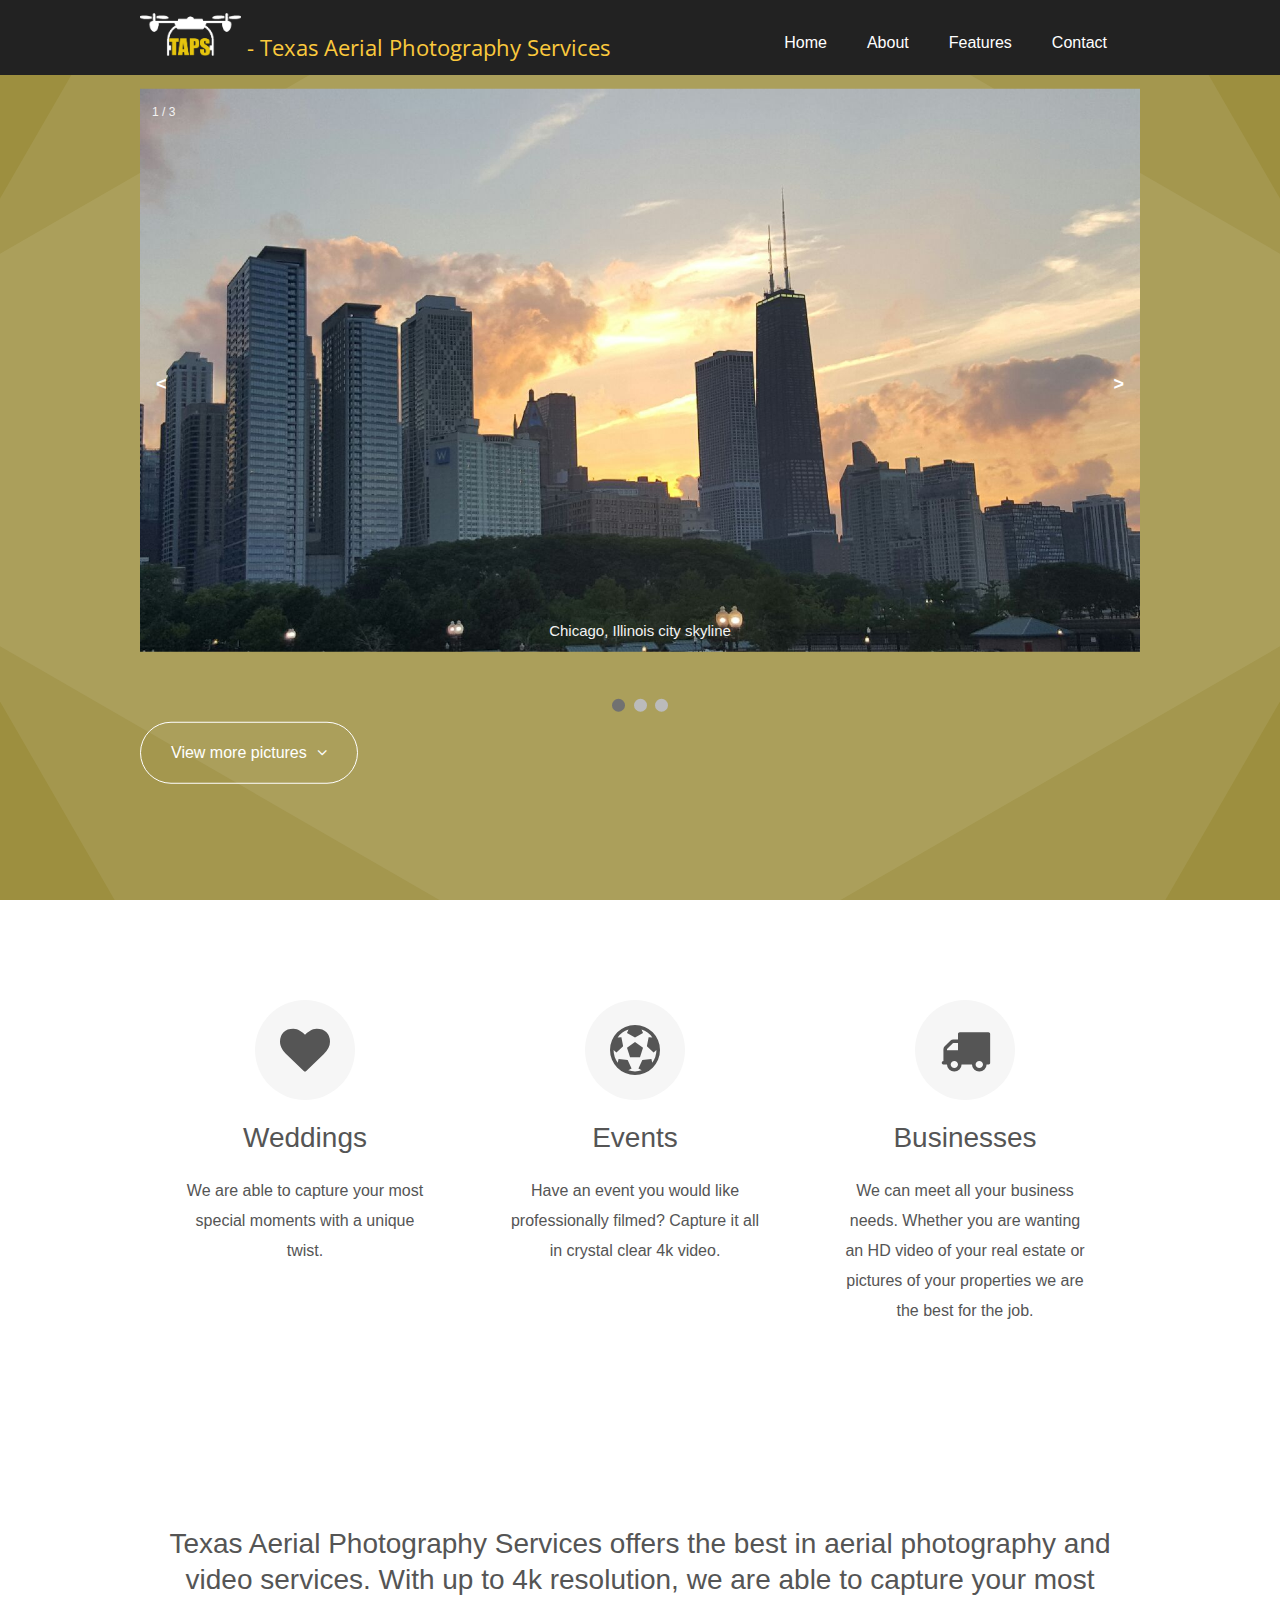
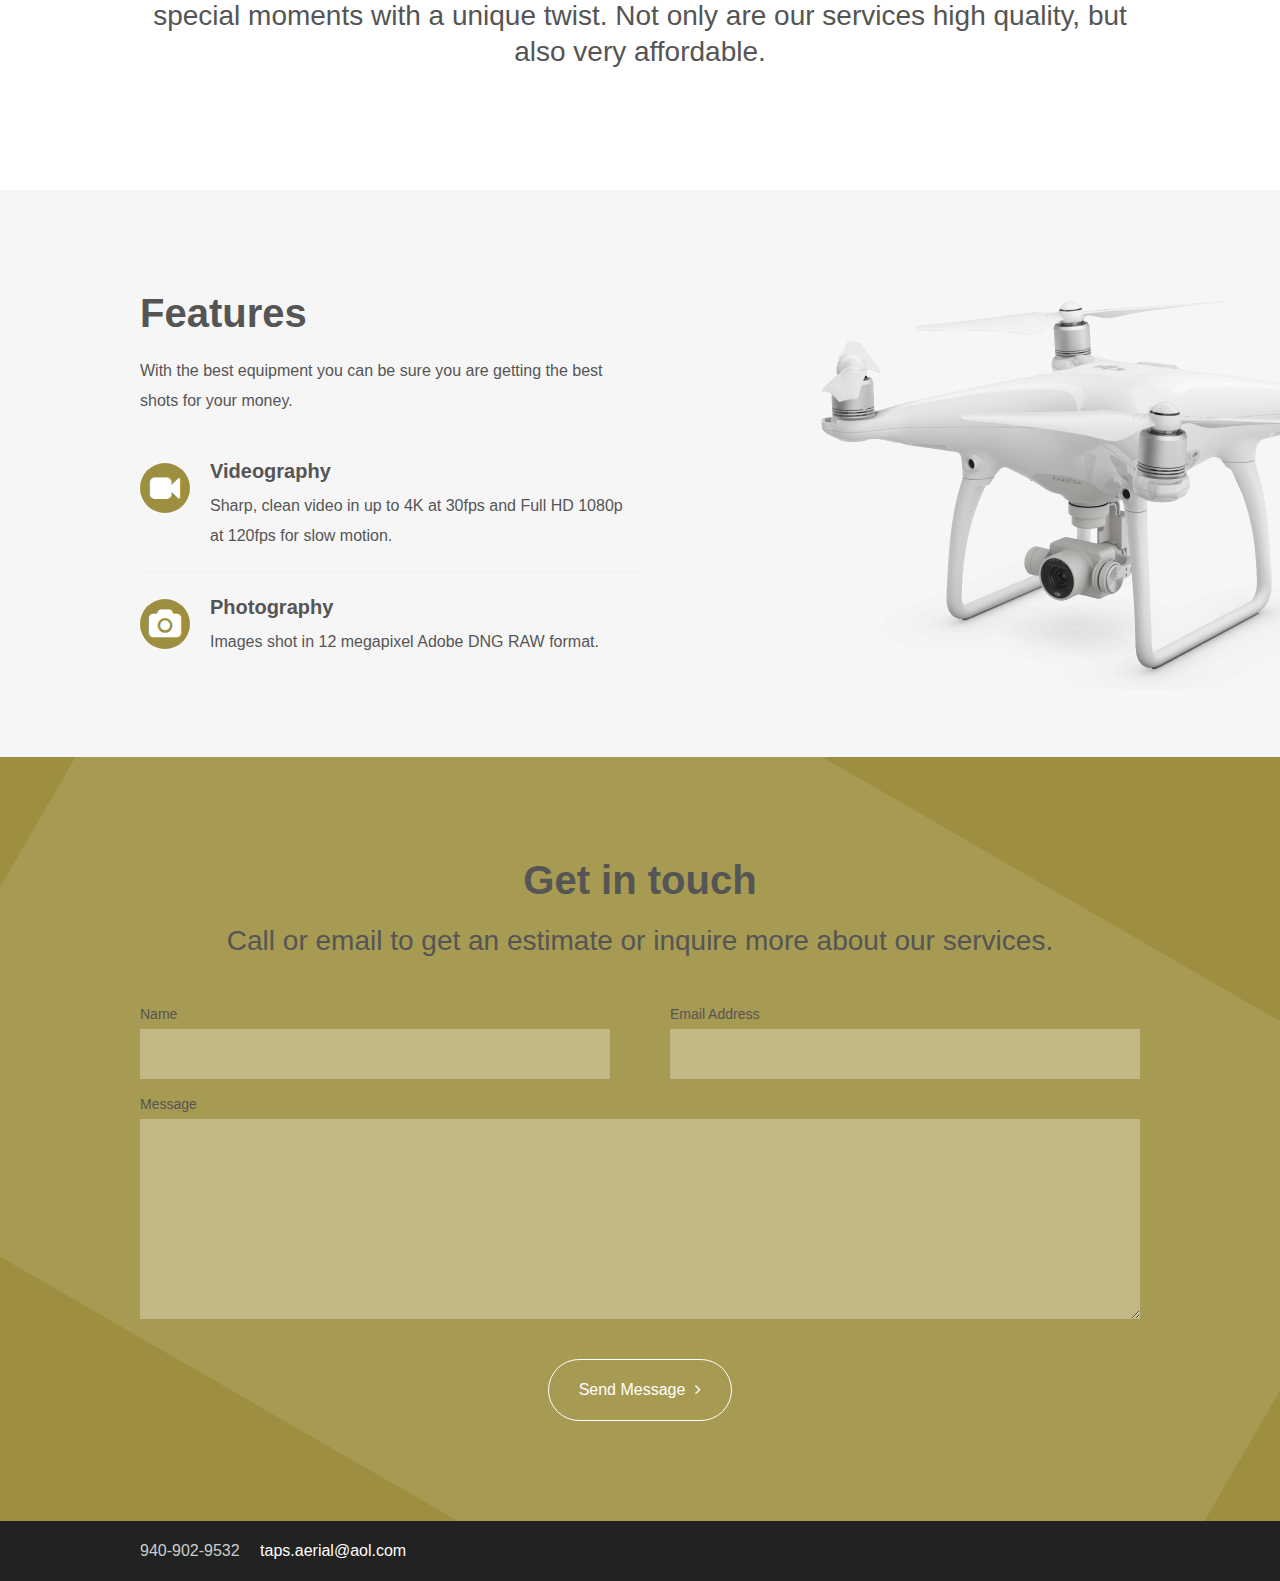
<file: index.html>
<!doctype html>
<html>
    <head>

        <meta name="viewport" content="width=device-width, initial-scale=1">
        <meta charset="utf-8">

        <title>Texas Aerial Photography Services</title>

        <link href="https://fonts.googleapis.com/css?family=Open+Sans:300,600" rel="stylesheet">
        <link href='https://fonts.googleapis.com/css?family=Merriweather:300,700' rel='stylesheet' type='text/css'>
        <link href="https://maxcdn.bootstrapcdn.com/font-awesome/4.4.0/css/font-awesome.min.css" rel="stylesheet">
        <link href="style.css" rel="stylesheet">

    </head>
    <body>

        <header>
            <div class="container">
                <h1 class="logo"><img src="images/logo5.png" alt="logo" width="101" height="43"> - Texas Aerial Photography Services</h1>
                <i class="fa fa-bars toggle-menu"></i>
                <nav>
                    <ul>
                        <li><a href="#" data-scrollto="splash">Home</a></li>
                        <li><a href="#" data-scrollto="overview">About</a></li>
                        <li><a href="#" data-scrollto="feature">Features</a></li>
                        <li><a href="#" data-scrollto="contact">Contact</a></li>
                    </ul>
                </nav>
            </div>
        </header>

        <section class="splash">
            <div class="container">

<!-- SLIDESHOW START -->

<meta name="viewport" content="width=device-width, initial-scale=1">

<style>
* {box-sizing:border-box}
body {font-family: Verdana,sans-serif;margin:0}

/* Slideshow container */
.slideshow-container {
  max-width: 1000px;
  position: relative;
  margin: auto;
}
/* Next & previous buttons */
.prev, .next {
  cursor: pointer;
  position: absolute;
  top: 0;
  top: 50%;
  width: auto;
  padding: 16px;
  margin-top: -22px;
  color: white;
  font-weight: bold;
  font-size: 18px;
  transition: 0.6s ease;
  border-radius: 0 3px 3px 0;
}

/* Position the "next button" to the right */
.next {
  right: 0;
  border-radius: 3px 0 0 3px;
}

/* On hover, add a black background color with a little bit see-through */
.prev:hover, .next:hover {
  background-color: rgba(0,0,0,0.8);
}

/* Caption text */
.text {
  color: #f2f2f2;
  font-size: 15px;
  padding: 8px 12px;
  position: absolute;
  bottom: 8px;
  width: 100%;
  text-align: center;
}

/* Number text (1/3 etc) */
.numbertext {
  color: #f2f2f2;
  font-size: 12px;
  padding: 8px 12px;
  position: absolute;
  top: 0;
}

/* The dots/bullets/indicators */
.dot {
  cursor:pointer;
  height: 13px;
  width: 13px;
  margin: 0 2px;
  background-color: #bbb;
  border-radius: 50%;
  display: inline-block;
  transition: background-color 0.6s ease;
}

.active, .dot:hover {
  background-color: #717171;
}

/* Fading animation */
.fade {
  -webkit-animation-name: fade;
  -webkit-animation-duration: 1.5s;
  animation-name: fade;
  animation-duration: 1.5s;
}

@-webkit-keyframes fade {
  from {opacity: .4}
  to {opacity: 1}
}

@keyframes fade {
  from {opacity: .4}
  to {opacity: 1}
}

/* On smaller screens, decrease text size */
@media only screen and (max-width: 300px) {
  .slprev, .slnext,.text {font-size: 11px}
}
</style>
<body>

<div class="slideshow-container">

<div class="mySlides fade">
  <div class="numbertext">1 / 3</div>
  <img src="images/45409.jpeg" style="width:100%">
  <div class="text">Chicago, Illinois city skyline</div>
</div>

<div class="mySlides fade">
  <div class="numbertext">2 / 3</div>
  <img src="images/45387.jpeg" style="width:100%">
  <div class="text">Valley View, Texas property</div>
</div>

<div class="mySlides fade">
  <div class="numbertext">3 / 3</div>
  <img src="images/45406.jpeg" style="width:100%">
  <div class="text">Chicago, Illinois city skyline</div>
</div>

<a class="prev" onclick="plusSlides(-1)"><</a>
<a class="next" onclick="plusSlides(1)">></a>

</div>
<br>

<div style="text-align:center">
  <span class="dot" onclick="currentSlide(1)"></span>
  <span class="dot" onclick="currentSlide(2)"></span>
  <span class="dot" onclick="currentSlide(3)"></span>
</div>

<script>
var slideIndex = 1;
showSlides(slideIndex);

function plusSlides(n) {
  showSlides(slideIndex += n);
}

function currentSlide(n) {
  showSlides(slideIndex = n);
}

function showSlides(n) {
  var i;
  var slides = document.getElementsByClassName("mySlides");
  var dots = document.getElementsByClassName("dot");
  if (n > slides.length) {slideIndex = 1}
  if (n < 1) {slideIndex = slides.length}
  for (i = 0; i < slides.length; i++) {
      slides[i].style.display = "none";
  }
  for (i = 0; i < dots.length; i++) {
      dots[i].className = dots[i].className.replace(" active", "");
  }
  slides[slideIndex-1].style.display = "block";
  dots[slideIndex-1].className += " active";
}
</script>

<!-- SLIDESHOW END -->

                <a class="btn" href="gallery.html" data-scrollto="overview">View more pictures<i class="fa fa-angle-down"></i></a>
            </div>
        </section>
            <a id="overview"></a>
        <section class="overview">
            <div class="container">
                <div>
                    
<i class="fa fa-heart"></i>
                    <h2>Weddings</h2>
                    <p>We are able to capture your most special moments with a unique twist.</p>
                </div>
                <div>
                    <i class="fa fa-futbol-o"></i>
                    <h2>Events</h2>
                    <p>Have an event you would like professionally filmed? Capture it all in crystal clear 4k video.</p>
                </div>
                <div>
                    <i class="fa fa-truck"></i>
                    <h2>Businesses</h2>
                    <p>We can meet all your business needs. Whether you are wanting an HD video of your real estate or pictures of your properties we are the best for the job.</p>

                </div>
            </div>


        </section>
        
        <section class ="cta2">
    <div class ="container">
        <h2>
Texas Aerial Photography Services offers the best in aerial photography and video services. With up to 4k resolution, we are able to capture your most special moments with a unique twist. Not only are our services high quality, but also very affordable. 
</h2>
</div>
</section>
            <a id="feature"></a>
        <section class="feature greybg">
            <div class="container">
                <img src="images/phantom.png" alt="Phantom">
                <div>
                    <h1>Features</h1>
                    <p>With the best equipment you can be sure you are getting the best shots for your money.</p>
                    <ul>
                        <li>
                            <i class="fa fa-video-camera"></i>
                            <h3>Videography</h3>
                            <p>Sharp, clean video in up to 4K at 30fps and Full HD 1080p at 120fps for slow motion.</p>
                        </li>
                        <li>
                            <i class="fa fa-camera"></i>
                            <h3>Photography</h3>
                            <p>Images shot in 12 megapixel Adobe DNG RAW format.</p>
                        </li>
                    </ul>
                </div>
            </div>
        </section>

            <a id="contact"></a>
        <section class="contact">
            <div class="container">
                <h1>Get in touch</h1>
                <h2>Call or email to get an estimate or inquire more about our services.</h2>
                <form>
                    <label class="input"><span>Name</span><input type="text" name="name" required></label>
                    <label class="input"><span>Email Address</span><input type="email" name="email" required></label>
                    <label class="message"><span>Message</span><textarea name="message" required></textarea></label>
                    <label class="submit"><a href="#" class="btn">Send Message<i class="fa fa-angle-right"></i></a></label> 
                </form>
            </div>
        </section>

        <footer>
            <div class="container">
                <div class="copyright">
                    <p>940-902-9532 &emsp;<a href="mailto:taps.aerial@aol.com?Subject=TAPS" target="_top">taps.aerial@aol.com</a></p>
                </div>
            </div>
        </footer>

        <script src="jquery.js"></script>
        <script src="script.js"></script>

    </body>
</html>
</file>
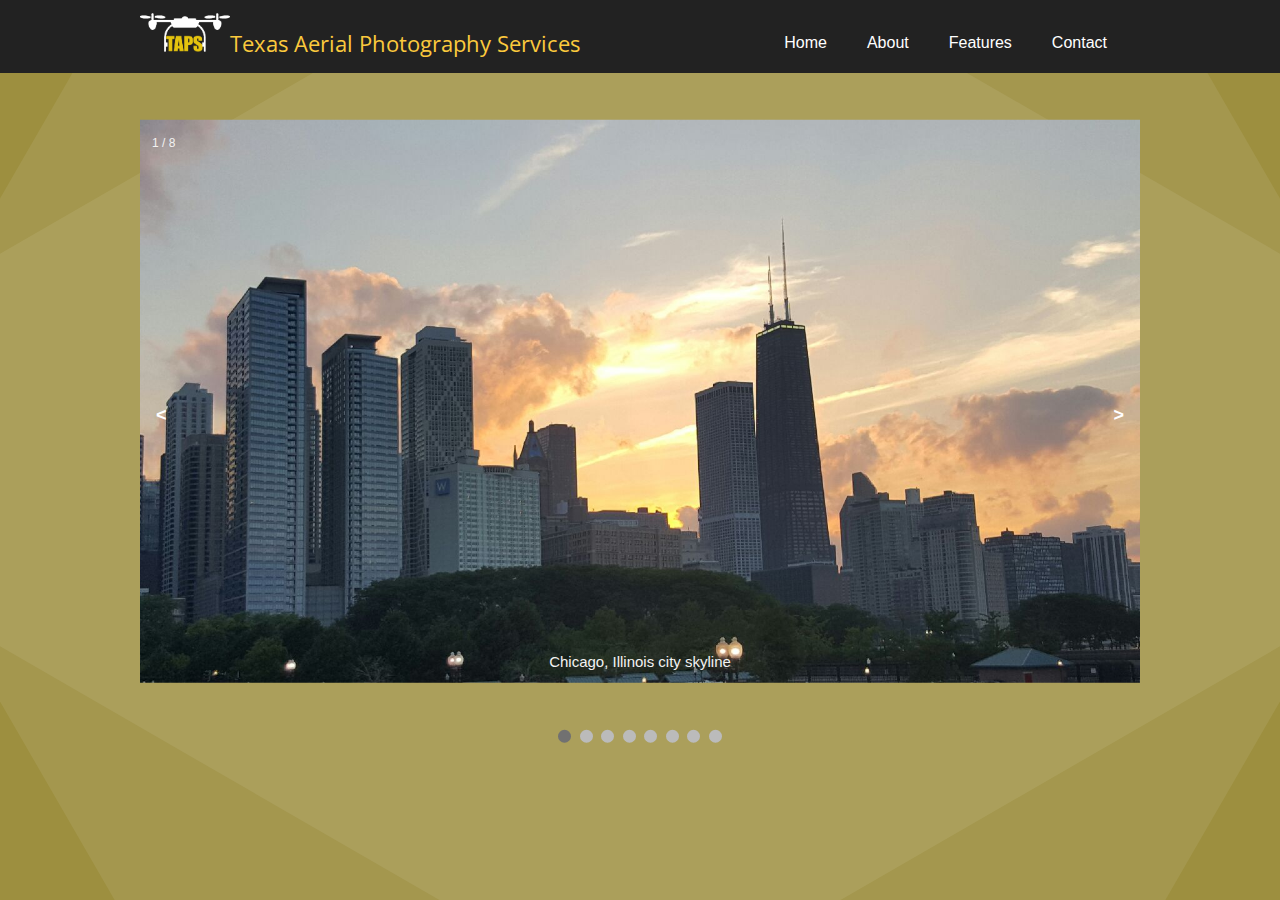
<file: gallery.html>
<!doctype html>
<html>
    <head>

        <meta name="viewport" content="width=device-width, initial-scale=1">
        <meta charset="utf-8">

        <title>Texas Aerial Photography Services</title>

        <link href="https://fonts.googleapis.com/css?family=Open+Sans:300,600" rel="stylesheet">
        <link href='https://fonts.googleapis.com/css?family=Merriweather:300,700' rel='stylesheet' type='text/css'>
        <link href="https://maxcdn.bootstrapcdn.com/font-awesome/4.4.0/css/font-awesome.min.css" rel="stylesheet">
        <link href="style.css" rel="stylesheet">

    </head>
    <body>

        <header>
            <div class="container">
                 <h1 class="logo" id = "logotext" ><img src="images/logo5.png" alt="logo" width="90">Texas Aerial Photography Services</h1>
                <i id="menubutton1" class="fa fa-bars toggle-menu"></i>
                <nav>
                    <ul>
                        <li><a href="https://taps2.github.io/taps/index.html#splash">Home</a></li>
                        <li><a href="https://taps2.github.io/taps/index.html#overview">About</a></li>
                        <li><a href="https://taps2.github.io/taps/index.html#feature">Features</a></li>
                        <li><a href="https://taps2.github.io/taps/index.html#contact">Contact</a></li>
                    </ul>
                </nav>
            </div>
        </header>

        <section class="splash">
            <div class="container">

<!-- SLIDESHOW START -->

<meta name="viewport" content="width=device-width, initial-scale=1">

<style>
* {box-sizing:border-box}
body {font-family: Verdana,sans-serif;margin:0}

/* Slideshow container */
.slideshow-container {
  max-width: 1000px;
  position: relative;
  margin: auto;
}
/* Next & previous buttons */
.prev, .next {
  cursor: pointer;
  position: absolute;
  top: 0;
  top: 50%;
  width: auto;
  padding: 16px;
  margin-top: -22px;
  color: white;
  font-weight: bold;
  font-size: 18px;
  transition: 0.6s ease;
  border-radius: 0 3px 3px 0;
}

/* Position the "next button" to the right */
.next {
  right: 0;
  border-radius: 3px 0 0 3px;
}

/* On hover, add a black background color with a little bit see-through */
.prev:hover, .next:hover {
  background-color: rgba(0,0,0,0.8);
}

/* Caption text */
.text {
  color: #f2f2f2;
  font-size: 15px;
  padding: 8px 12px;
  position: absolute;
  bottom: 8px;
  width: 100%;
  text-align: center;
}

/* Number text (1/3 etc) */
.numbertext {
  color: #f2f2f2;
  font-size: 12px;
  padding: 8px 12px;
  position: absolute;
  top: 0;
}

/* The dots/bullets/indicators */
.dot {
  cursor:pointer;
  height: 13px;
  width: 13px;
  margin: 0 2px;
  background-color: #bbb;
  border-radius: 50%;
  display: inline-block;
  transition: background-color 0.6s ease;
}

.active, .dot:hover {
  background-color: #717171;
}

/* Fading animation */
.fade {
  -webkit-animation-name: fade;
  -webkit-animation-duration: 1.5s;
  animation-name: fade;
  animation-duration: 1.5s;
}

@-webkit-keyframes fade {
  from {opacity: .4}
  to {opacity: 1}
}

@keyframes fade {
  from {opacity: .4}
  to {opacity: 1}
}

/* On smaller screens, decrease text size */
@media only screen and (max-width: 300px) {
  .slprev, .slnext,.text {font-size: 11px}
}
</style>
<body>

<div class="slideshow-container">

<div class="mySlides fade">
  <div class="numbertext">1 / 8</div>
  <img src="images/45409.jpeg" style="width:100%">
  <div class="text">Chicago, Illinois city skyline</div>
</div>

<div class="mySlides fade">
  <div class="numbertext">2 / 8</div>
  <img src="images/45387.jpeg" style="width:100%">
  <div class="text">Valley View, Texas property</div>
</div>

<div class="mySlides fade">
  <div class="numbertext">3 / 8</div>
  <img src="images/45406.jpeg" style="width:100%">
  <div class="text">Chicago, Illinois city skyline</div>
</div>

<div class="mySlides fade">
  <div class="numbertext">4 / 8</div>
  <img src="images/45403.jpeg" style="width:100%">
  <div class="text">Chicago, Illinois city skyline</div>
</div>

<div class="mySlides fade">
  <div class="numbertext">5 / 8</div>
  <img src="images/45400.jpeg" style="width:100%">
  <div class="text">Chicago, Illinois city skyline</div>
</div>

<div class="mySlides fade">
  <div class="numbertext">6 / 8</div>
  <img src="images/45393.png" style="width:100%">
  <div class="text">City at night</div>
</div>

<div class="mySlides fade">
  <div class="numbertext">7 / 8</div>
  <img src="images/45392.jpeg" style="width:100%">
  <div class="text">Valley View, Texas property</div>
</div>

<div class="mySlides fade">
  <div class="numbertext">8 / 8</div>
  <img src="images/45386.jpeg" style="width:100%">
  <div class="text">Valley View, Texas property</div>
</div>

<a class="prev" onclick="plusSlides(-1)"><</a>
<a class="next" onclick="plusSlides(1)">></a>

</div>
<br>

<div style="text-align:center">
  <span class="dot" onclick="currentSlide(1)"></span>
  <span class="dot" onclick="currentSlide(2)"></span>
  <span class="dot" onclick="currentSlide(3)"></span>
  <span class="dot" onclick="currentSlide(4)"></span>
  <span class="dot" onclick="currentSlide(5)"></span>
  <span class="dot" onclick="currentSlide(6)"></span>
  <span class="dot" onclick="currentSlide(7)"></span>
  <span class="dot" onclick="currentSlide(8)"></span>
</div>

<script>
var slideIndex = 1;
showSlides(slideIndex);

function plusSlides(n) {
  showSlides(slideIndex += n);
}

function currentSlide(n) {
  showSlides(slideIndex = n);
}

function showSlides(n) {
  var i;
  var slides = document.getElementsByClassName("mySlides");
  var dots = document.getElementsByClassName("dot");
  if (n > slides.length) {slideIndex = 1}
  if (n < 1) {slideIndex = slides.length}
  for (i = 0; i < slides.length; i++) {
      slides[i].style.display = "none";
  }
  for (i = 0; i < dots.length; i++) {
      dots[i].className = dots[i].className.replace(" active", "");
  }
  slides[slideIndex-1].style.display = "block";
  dots[slideIndex-1].className += " active";
}
</script>

<!-- SLIDESHOW END -->
        <script src="jquery.js"></script>
        <script src="script.js"></script>

    </body>
</html>
</file>
<file: style.css>
/* Animations */

@keyframes pulse {
  0%   { transform: scale(1); }
  50% { transform: scale(0.8); }
  100% { transform: scale(1); }
}

@keyframes spin {
  0%   { transform: rotate(30deg); }
  100% { transform: rotate(210deg); }
}
@keyframes spin2 {
  0%   { transform: rotate(150deg); }
  100% { transform: rotate(330deg); }
}

/* End Animations */

/* Resets, Clears & Defaults */

*, *:after, *:before {
    box-sizing: border-box;
}

body, input, textarea{
    padding: 0; margin: 0;
    font-family: 'Open Sans', sans-serif;
    font-size: 16px;
    line-height: 30px;
    color: #555;
    font-weight: 300;
}
input:focus, textarea:focus{
    outline: 0;
}

h1, h2, h3, p{
    margin: 0 0 20px 0;
    position: relative;
    z-index: 6;
}

h1{
    font-size: 40px;
    line-height: 46px;
    font-weight: 600;
}
h2{
    font-size: 28px;
    line-height: 36px;
    font-weight: 300;
}
h3{
    font-size: 20px;
    font-weight: 600;
}

a{
    color: #999;
    text-decoration: none;
}
a:hover{
    text-decoration: underline;
}

img{
    max-width: 100%;
}

::selection {
  background: #eee; /* WebKit/Blink Browsers */
}
::-moz-selection {
  background: #eee; /* Gecko Browsers */
}

/* End Resets, Clears & Defaults */

.container{
    width: 100%;
    max-width: 1000px;
    margin: 0 auto;
}
.container:after{
    content: "";
    display: block;
    clear: both;
}
section{
    padding: 100px 20px;
}

.btn{
    display: inline-block;
    padding: 15px 30px;
    border-radius: 50px;
    color: #fff;
    border: 1px solid #fff;
    transition: 200ms;
    background: transparent;
    cursor: pointer;
}
.btn:hover{
    text-decoration: none;
    background: rgba(255,255,255,0.1);
}
.btn.yellow{
    color: #fbc93d;
    border: 1px solid #fbc93d;
}
.btn.smaller{
    padding: 10px 25px;
}
.btn .fa{
    margin-left: 10px;
}

header{
    background: #222;
    padding: 0 20px;
    position: fixed;
    top: 0; left: 0;
    width: 100%;
    z-index: 200;
}
header .logo{
    float: left;
    font-family: 'Open Sans', sans-serif;
    padding: 13px 0;
    color: #fbc93d;
    font-weight: 400;
    font-size: 22px;
    line-height: 30px;
    margin: 0;
}
header .logo .fa{
    font-size: 16px;
    position: relative;
    top: -1px;
    margin-right: 7px;
}
header nav{
    float: right;
}
header nav ul{
    padding: 13px;
    margin: 0;
}
header nav ul li{
    display: inline-block;
    float: left;
}
header nav ul li a{
    display: inline-block;
    padding: 15px 20px;
    color: #fff;
    transition: 200ms;
}
header nav ul li a:hover, header nav ul li a.active{
    text-decoration: none;
    background: rgba(255,255,255,0.1);
}
header .toggle-menu{
    display: none;
}
#menubutton1{
    z-index: 1;
}

#logotext{
    z-index: -1;
}
.splash{
    background: #9D8F3F;
    height: 100vh;
    overflow: hidden;
    position: relative;
}
.splash:after{
    content: "";
    display: block;
    position: absolute;
    top: -40px; right: -40px; bottom: -40px; left: -40px;
    background: rgba(255,255,255,0.08);
    transform: rotate(30deg);
    animation: spin 60s infinite linear;
}
.splash:before{
    content: "";
    display: block;
    position: absolute;
    top: -40px; right: -40px; bottom: -40px; left: -40px;
    background: rgba(255,255,255,0.08);
    transform: rotate(150deg);
    animation: spin2 50s infinite linear;
}
.splash .container{
    position: relative;
    top: 48%;
    transform: translateY(-50%);
    z-index: 5;
}
.splash h2{
    margin-bottom: 40px;
}

.overview{
    text-align: center;
}
.overview > div > div{
    float: left;
    width: 33%;
    padding: 0 40px 0 40px;
}
.overview .fa{
    display: inline-block;
    font-size: 50px;
    width: 100px;
    height: 100px;
    border-radius: 50px;
    background: #f6f6f6;
    margin-bottom: 20px;
    padding-top: 25px;
}
.overview p{
    margin-bottom: 0;
}

.feature.greybg{
    background: #f6f6f6;
}
.feature{
    position: relative;
    overflow: hidden;
}
.feature img{
    position: absolute;
    top: 100px;
    right: 55%;
}
.feature:nth-of-type(even) img{
    right: auto;
    left: 55%;
}
.feature > div > div{
    width: 50%;
    float: right;
}
.feature > div > div > p{
    margin-bottom: 40px;
}
.feature:nth-of-type(even) > div > div{
    float: left;
}
.feature ul{
    margin: 0;
    padding: 0;
}
.feature ul li{
    display: block;
    margin-bottom: 20px;
    padding-bottom: 20px;
    border-bottom: 1px solid #eee;
}
.feature ul li:last-child{
    margin-bottom: 0;
    padding-bottom: 0;  
    border-bottom: 0;
}
.feature ul li h3{
    margin: 0 0 5px 0;
}
.feature ul li p:last-child{
    margin: 0;
}
.feature ul li .fa{
    float: left;
    font-size: 30px;
    background: #9D8F3F;
    color: #fff;
    width: 50px;
    height: 50px;
    display: inline-block;
    text-align: center;
    padding-top: 10px;
    border-radius: 25px;
    margin-right: 20px;
    margin-top: 7px;
}
.feature ul li p{
    overflow: hidden;
}

.cta2{
    background: #fff;
    position: relative;
    overflow: hidden;
    text-align: center;
}
.cta2:after{
    content: "";
    display: block;
    position: absolute;
    top: -10px; right: -40px; bottom: -10px; left: -40px;
    background: rgba(255,255,255,0.1);
    transform: rotate(30deg);
}
.cta2 .container{
    position: relative;
    z-index: 10;
}
.cta2 h2{
    margin-bottom: 20px;
}


.cta{
    background: #9D8F3F;
    position: relative;
    overflow: hidden;
    text-align: center;
}
.cta:after{
    content: "";
    display: block;
    position: absolute;
    top: -40px; right: -40px; bottom: -40px; left: -40px;
    background: rgba(255,255,255,0.1);
    transform: rotate(30deg);
}
.cta .container{
    position: relative;
    z-index: 10;
}
.cta h2{
    margin-bottom: 40px;
}

.contact{
    background: #9D8F3F;
    position: relative;
    overflow: hidden;
    text-align: center;
}
.contact:after{
    content: "";
    display: block;
    position: absolute;
    top: -40px; right: -40px; bottom: -40px; left: -40px;
    background: rgba(255,255,255,0.1);
    transform: rotate(30deg);
}
.contact .input{
    width: 47%;
    float: left;
}
.contact .input:nth-of-type(odd){
    margin-right: 6%;
}
.contact .message{
    display: block;
    clear: both;
    float: none;
    padding-top: 10px;
}
.contact .input input{
    display: block;
    width: 100%;
    background: rgba(255,255,255,0.3);
    border: 0;
    padding: 10px 15px;
}
.contact .message textarea{
    display: block;
    width: 100%;
    height: 200px;
    background: rgba(255,255,255,0.3);
    border: 0;
    padding: 10px 15px;
    resize: vertical;
}
.contact label{
    position: relative;
    z-index: 10;
}
.contact label span{
    display: block;
    text-align: left;
    font-size: 14px;
}
.contact label span .fa{
    margin-right: 7px;
}
.contact .submit{
    display: block;
    text-align: center;
    padding-top: 40px;
}
.contact h2{
    margin-bottom: 40px;
}

.pricing{
    text-align: center;
}
.pricing > div > div{
    float: left;
    width: 33%;
    margin-top: 60px;
    background: #f6f6f6;
    padding: 40px;
}
.pricing > div > div h3{
    background: #555;
    color: #fff;
    display: block;
    margin: -40px -40px 35px -40px;
    padding: 30px;
    position: relative;
}
.pricing > div > div h3 span{
    display: block;
}
.pricing > div > div h3 span .fa{
    margin: 0 1px;
}
.pricing > div > div .price{
    font-size: 40px;
}
.pricing > div > div:nth-of-type(2){
    width: calc(34% + 20px);
    margin: 40px -10px 0 -10px;
    box-shadow: 0px 5px 20px -5px rgba(0,0,0,0.3);
    position: relative;
    z-index: 50;
}
.pricing > div > div:nth-of-type(2) h3{
    background: #9D8F3F;
    color: #555;
    display: block;
}
.pricing ul{
    padding: 0;
    margin: 27px 0;
}
.pricing ul li{
    display: block;
    line-height: 40px;
    border-bottom: 1px solid #eee;
}
.pricing ul li:last-child{
    border-bottom: 0;
}

footer{
    background: #222;
    color: #ccc;
    padding: 0 20px;
}
footer .copyright{
    float: left;
    padding: 15px 0;
}
footer .copyright p{
    margin: 0;
}
footer .copyright a{
    color: #fff;
}
footer .social{
    float: right;
    padding: 15px 0;
}
footer .social a{
    margin-left: 10px;
    font-size: 20px;
    color: #ccc;
}
footer .social a:hover{
    color: #fff;
}

@media (max-width: 800px){
    section{
        padding: 80px 10px;
    }
    header, footer{
        padding: 0 10px;
    }
    .splash{
        height: auto;
        padding: 150px 10px 80px 10px;
    }
    .splash .container{
        position: relative;
        top: 0;
        transform: none;
    }
    .overview > div > div{
        padding: 0 20px;
    }
    .feature img{
        right: 65%;
    }
    .feature:nth-of-type(even) img{
        left: 65%;
    }
    .feature > div > div{
        width: 60%;
    }
    header nav ul li a{
        padding: 15px;
    }
    .pricing > div > div{
        width: 100% !important;
        float: none;
        margin: 0 0 20px 0 !important;
        box-shadow: none !important;
    }
    .pricing > div > div h3{
        background: #555 !important;
        color: #fff !important;
    }
    .pricing h2{
        margin-bottom: 40px;
    }
}

@media (max-width: 600px){
    section{
        padding: 40px 10px;
    }
    .splash{
        padding: 100px 10px 40px 10px;
    }
    .overview > div > div{
        float: none;
        width: 100%;
        margin-bottom: 40px;
        padding: 0;
    }
    .overview > div > div:last-child{
        margin-bottom: 0;
    }
    .overview p{
        overflow: hidden;
    }
    .feature img{
        display: none;
    }
    .feature > div > div{
        width: 100%;
        float: none;
    }
    header nav{
        float: none;
        position: fixed;
        top: 71px;
        left: -300px;
        bottom: 0;
        width: 100%;
        max-width: 300px;
        background: #333;
        transition: 200ms;
    }
    header nav.visible{
        left: 0px;
    }
    header nav ul li{
        display: block;
        float: none;
        width: 100%;
    }
    header nav ul li a{
        display: block;
        width: 100%;
        border-bottom: 1px solid rgba(255,255,255,0.1);
    }
    header .toggle-menu{
        display: block;
        color: #fff;
        position: fixed;
        right: 15px;
        top: 13px;
        font-size: 28px;
    }
    footer{
        text-align: center;
    }
    footer .copyright, footer .social{
        float: none;
    }
    footer .social{
        padding-top: 0;
    }

    .contact .input{
        display: block;
        width: 100%;
        float: none;
    }
    .contact .input:nth-of-type(odd){
        margin-right: 0;
    }
    .contact label{
        padding-top: 10px;
    }
    .contact label:first-of-type{
        padding-top: 0;
    }
}
@media (max-width: 446px){
      header nav{
        float: none;
        position: fixed;
        top: 101px;
        left: -300px;
        bottom: 0;
        width: 100%;
        max-width: 300px;
        background: #333;
        transition: 200ms;
    }
}
</file>
